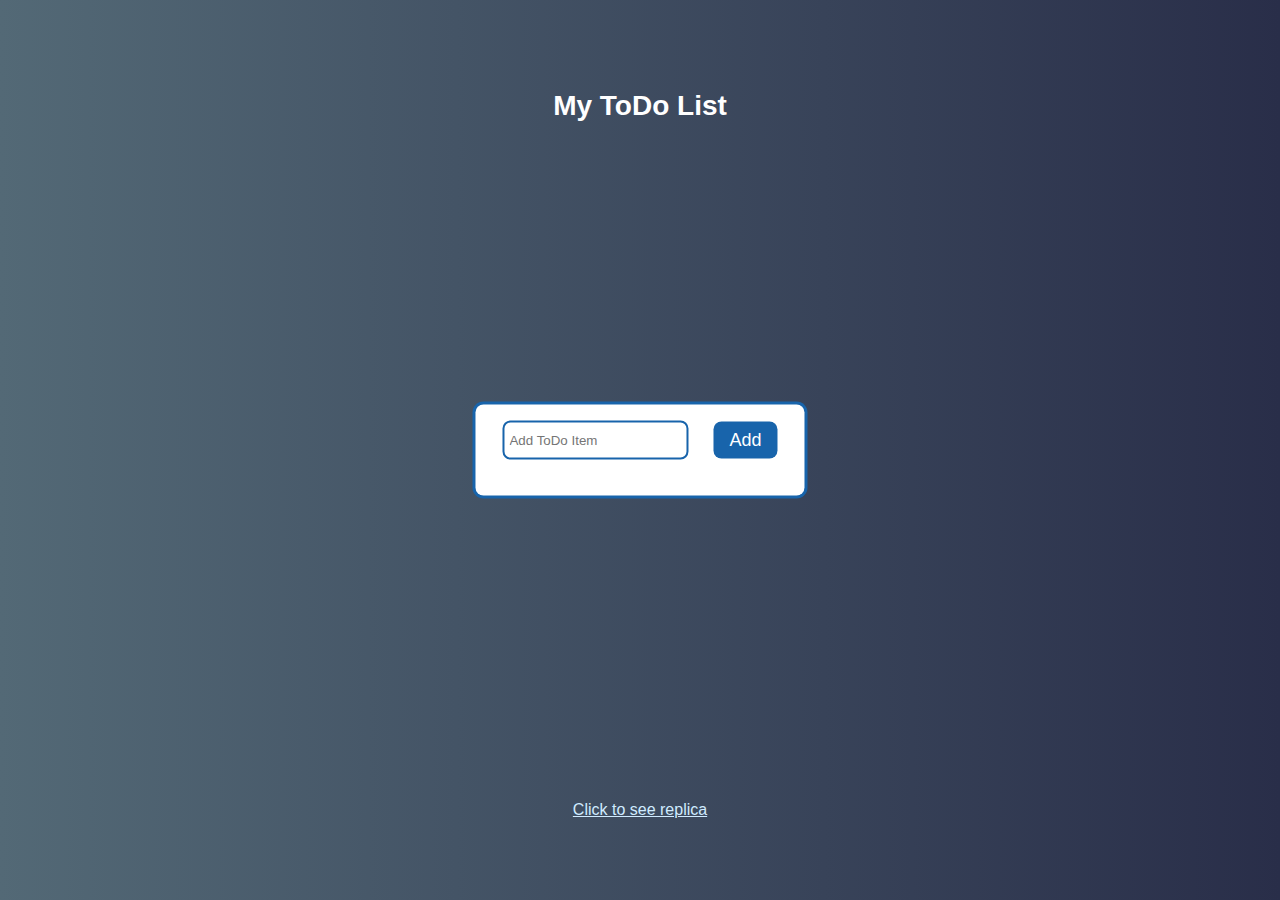
<file: index.html>
<html lang="en">
  <head>
    <meta charset="UTF-8" />
    <meta http-equiv="X-UA-Compatible" content="IE=edge" />
    <meta name="viewport" content="width=device-width, initial-scale=1.0" />
    <link
      rel="stylesheet"
      href="https://cdnjs.cloudflare.com/ajax/libs/font-awesome/6.2.1/css/all.min.css"
      integrity="sha512-MV7K8+y+gLIBoVD59lQIYicR65iaqukzvf/nwasF0nqhPay5w/9lJmVM2hMDcnK1OnMGCdVK+iQrJ7lzPJQd1w=="
      crossorigin="anonymous"
      referrerpolicy="no-referrer"
    />
    <link rel="stylesheet" href="css/style.css" />
    <title>My First ToDo App</title>
  </head>
  <body>
    <section id="entire-section">
      <div class="container">
        <div class="first-content-title">My ToDo List</div>
        <!--  -->
        <!--  -->
        <div class="todo-container">
          <span class="error"></span>
          <div class="todo-first-flex-items">
            <form>
              <input type="text" placeholder="Add ToDo Item" />
            </form>
            <button class="btn">Add</button>
          </div>
          <!--  -->
          <!--  -->
          <div class="todo-contents"></div>
        </div>
      </div>
      <a href="replica.html" target="_blank" class="replica"
        >Click to see replica</a
      >
    </section>
    <!-- javascript -->
    <script src="js/main.js"></script>
  </body>
</html>
</file>
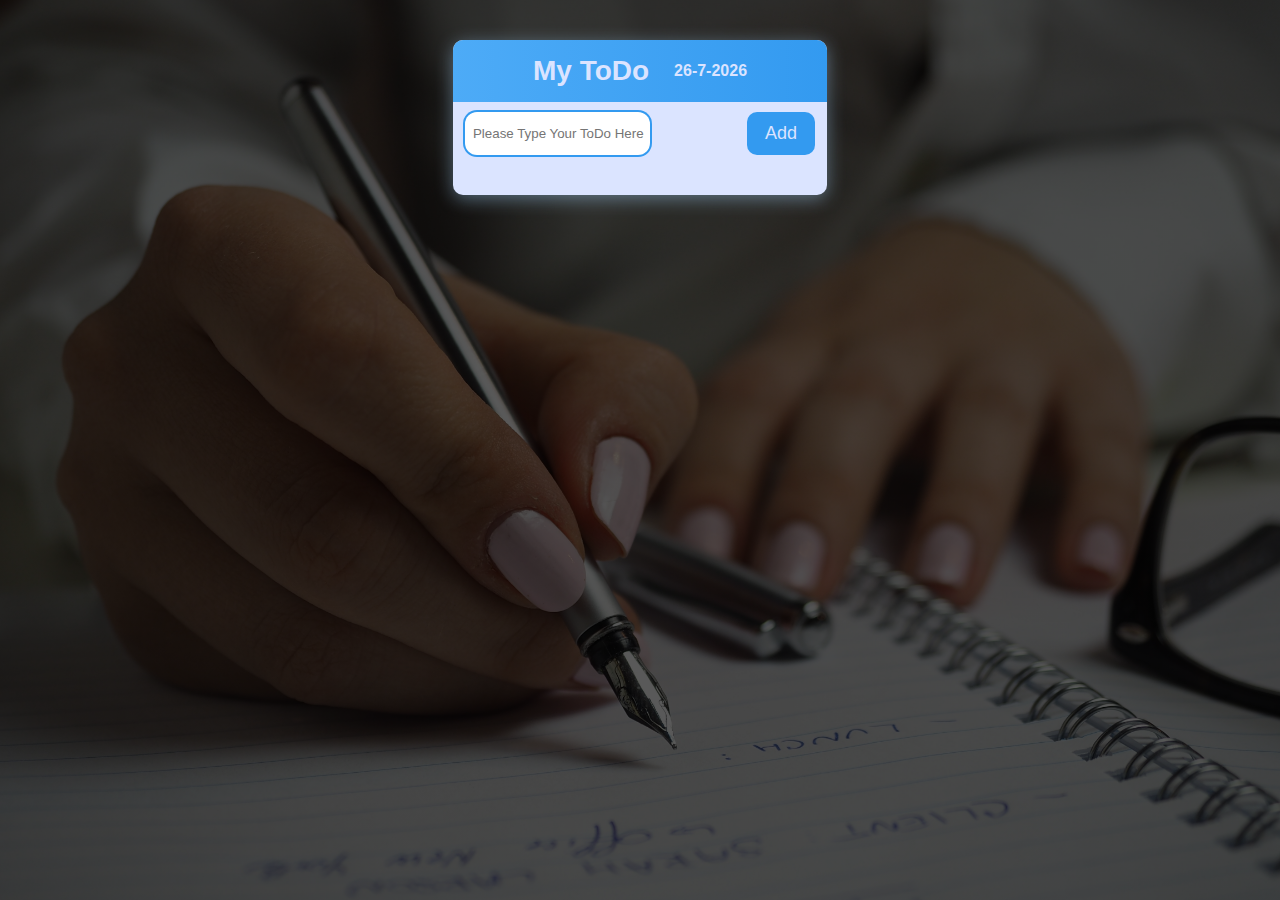
<file: replica.html>
<html lang="en">
  <head>
    <meta charset="UTF-8" />
    <meta http-equiv="X-UA-Compatible" content="IE=edge" />
    <meta name="viewport" content="width=device-width, initial-scale=1.0" />
    <link
      rel="stylesheet"
      href="https://cdnjs.cloudflare.com/ajax/libs/font-awesome/6.2.1/css/all.min.css"
      integrity="sha512-MV7K8+y+gLIBoVD59lQIYicR65iaqukzvf/nwasF0nqhPay5w/9lJmVM2hMDcnK1OnMGCdVK+iQrJ7lzPJQd1w=="
      crossorigin="anonymous"
      referrerpolicy="no-referrer"
    />
    <link rel="stylesheet" href="css/replica.css" />
    <title>Upgraded ToDo</title>
  </head>
  <body>
    <section>
      <div class="todo-container">
        <!--  -->
        <div class="todoFirstContent">
          <h3 class="todoFirstContentH2">My ToDo</h3>
          <div class="todoDate"></div>
        </div>
        <!--  -->
        <div class="todoSecondContent">
          <form>
            <input
              type="text"
              class="todoHere"
              placeholder="Please Type Your ToDo Here"
            />
          </form>
          <button class="btn">Add</button>
        </div>
        <!--  -->
        <div class="todoThirdContent"></div>
        <!--  -->
      </div>
    </section>
    <!--  -->
    <script src="js/replica.js"></script>
  </body>
</html>
</file>
<file: css/style.css>
* {
  margin: 0;
  padding: 0;
  box-sizing: border-box;
}
html {
  scroll-behavior: smooth;
}
body {
  font-family: sans-serif;
}
.replica:link,
.replica:visited {
  position: absolute;
  left: 50%;
  top: 89%;
  transform: translate(-50%, 0);
  color: #d0ebff;
}
#entire-section {
  position: relative;
  background: linear-gradient(to right, #536976, #292e49);
  height: 100vh;
  width: 100vw;
}
.todo-container {
  position: absolute;
  left: 50%;
  top: 50%;
  transform: translate(-50%, -50%);
  background-color: #fff;
  box-shadow: 0 0 0 3px #1864ab;
  border-radius: 8px;
  padding: 8px 12px;
}
.first-content-title {
  text-align: center;
  position: absolute;
  left: 50%;
  top: 10%;
  transform: translate(-50%, 0);
  color: #fff;
  font-size: 28px;
  font-weight: 700;
}
.error {
  color: red;
}
.todo-first-flex-items {
  display: flex;
  justify-content: space-between;
  align-items: center;
  padding: 8px 15px;
  gap: 25px;
  margin-bottom: 20px;
}
.btn {
  background: #1864ab;
  outline: none;
  border: none;
  padding: 8px 16px;
  border-radius: 8px;
  color: #fff;
  font-size: 18px;
  cursor: pointer;
  transition: all 0.5s ease-in-out;
}
.btn:hover,
.btn:active {
  background-color: #fff;
  box-shadow: 0 0 0 2px #1864ab;
  color: #1864ab;
}
input[type="text"] {
  padding: 10px 0 10px 5px;
  border-radius: 8px;
  border: 2px solid #1864ab;
  outline: none;
}
input[type="text"]:active {
  border: 2px solid #1864ab;
  outline: none;
}
.todo-contents {
  display: flex;
  flex-direction: column;
  gap: 8px;
}
.todo-second-flex-items {
  display: flex;
  justify-content: space-between;
  align-items: center;
  gap: 8px;
  padding: 8px 15px;
  background: #d0ebff;
  border-radius: 10px;
}
.delete-btn {
  color: rgb(233, 4, 4);
  font-size: 24px;
  cursor: pointer;
}
</file>
<file: css/replica.css>
* {
  margin: 0;
  padding: 0;
  box-sizing: border-box;
  font-family: sans-serif;
}

body {
  background: linear-gradient(rgba(0, 0, 0, 0.65), rgba(0, 0, 0, 0.65)),
    url("/images/img-1.jpg");
  background-repeat: no-repeat;
  background-size: cover;
  background-position: center;
  overflow-x: hidden;
}
section {
  margin: 0 auto;
  display: flex;
  align-items: center;
  flex-direction: column;
  padding: 0 2rem;
}
.todo-container {
  padding-bottom: 20px;
  margin: 0 auto;
  margin-top: 40px;
  background-color: #dbe4ff;
  border-radius: 10px;
  box-shadow: 0 4px 18px rgba(165, 216, 255, 0.425);
}
.todoFirstContent {
  background: linear-gradient(to right, #4dabf7, #339af0);
  border-radius: 10px 10px 0 0;
  padding: 15px 80px;
  display: flex;
  gap: 25px;
  align-items: center;
  color: #dbe4ff;
}
.todoFirstContentH2 {
  font-size: 28px;
}
.todoDate {
  font-weight: 600;
  font-size: 16px;
}
/*  */
.todoSecondContent {
  display: flex;
  justify-content: space-between;
  gap: 10px;
  margin-top: 10px;
  margin-left: 12px;
  margin-right: 12px;
}
.todoHere {
  border-radius: 12px;
  padding: 14px 0 14px 8px;
  outline: none;
  border: none;
  box-shadow: 0 0 0 2px #339af0;
}
.btn {
  background-color: #339af0;
  color: #dbe4ff;
  padding: 6px 18px;
  outline: none;
  border: none;
  border-radius: 10px;
  cursor: pointer;
  transition: all 0.5s ease-in-out;
  font-size: 18px;
}
.btn:hover,
.btn:active {
  background-color: #dbe4ff;
  box-shadow: 0 0 0 2px #339af0;
  color: #339af0;
}
.todoThirdContent {
  margin-top: 20px;
  margin-left: 12px;
  margin-right: 12px;
  display: flex;
  flex-direction: column;
  gap: 25px;
}
.todo-item {
  display: flex;
  justify-content: space-between;
  background-color: rgba(165, 216, 255, 0.801);
  padding: 8px 12px;
  border-radius: 10px;
}
.todo-paragraph,
.todo-delete {
  font-size: 20px;
}
.todo-delete {
  color: rgb(255, 20, 20);
  cursor: pointer;
}
</file>
